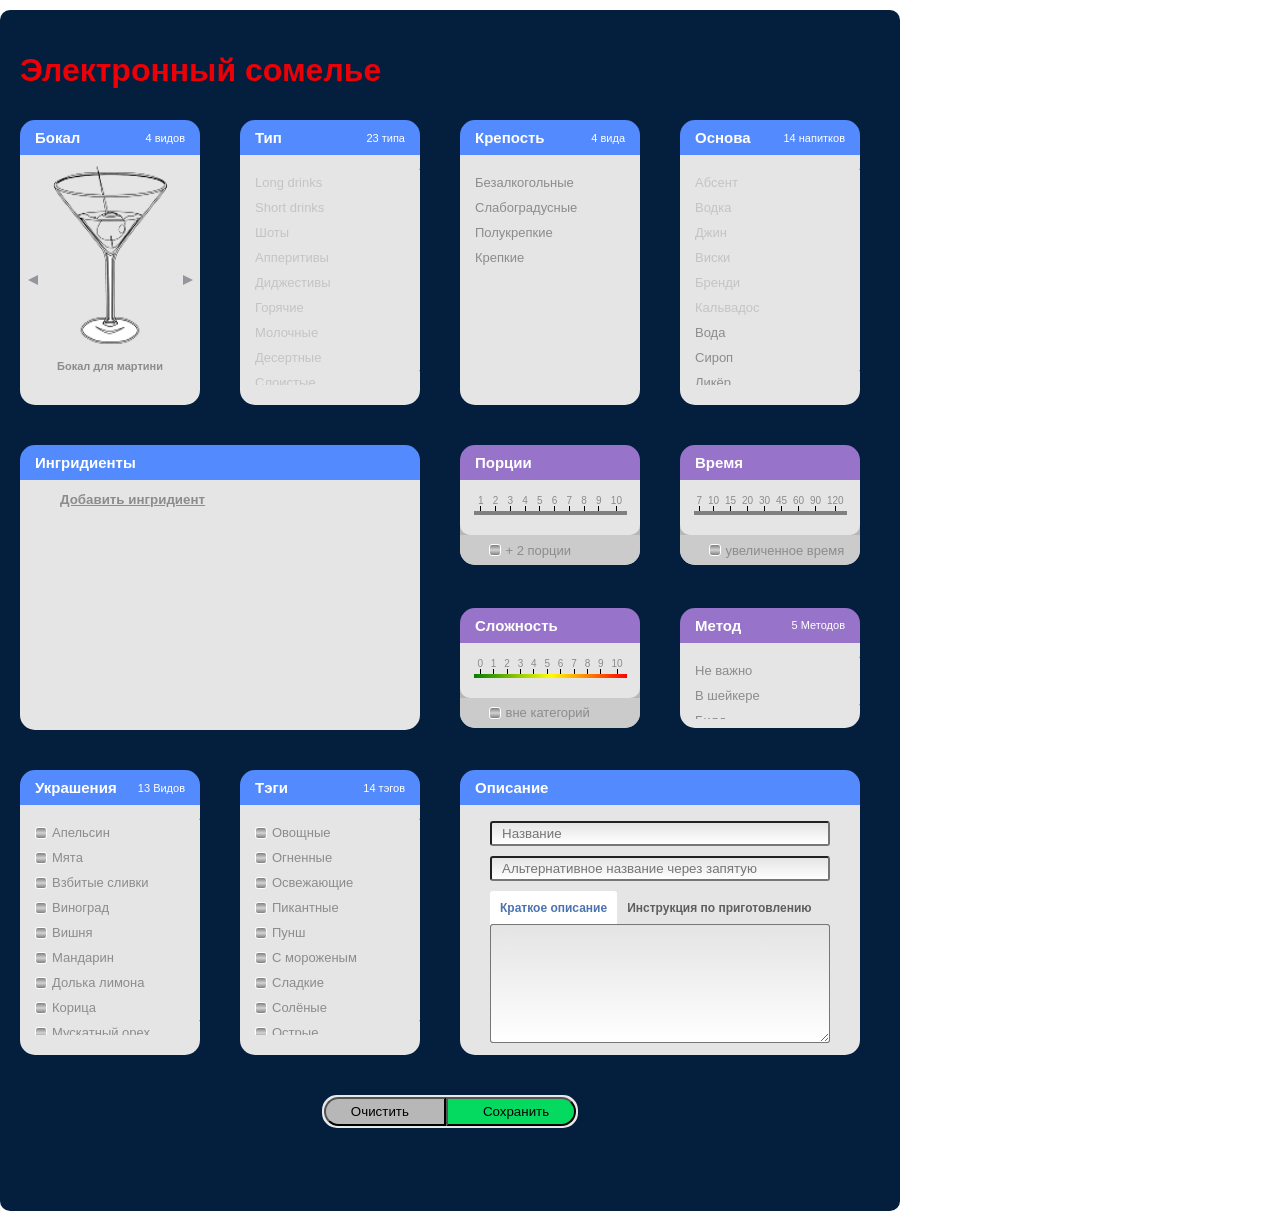
<file: main.html>
<!DOCTYPE html>
<html lang="en">
<head>
	<meta charset="UTF-8">
	<meta name="viewport" content="width=device-width, initial-scale=1.0">
	<title>Sommelier</title>
	<link rel="stylesheet" href="main.css">
</head>
<body>

	<script>

//Main section------------------------------------------------------
		class Sommelier {
			constructor() {
				this.width = '900px';
				this.height = '1200px';
				this.backgroundColor = '#041E3E';
				this.htmlElement = null;
			}

			createObjectElement() {
				let obj = document.createElement('form');
				obj.style.width = this.width;
				obj.style.height = this.height;
				obj.style.backgroundColor = this.backgroundColor;
				obj.style.borderRadius = '10px';
				obj.id = 'sommelier';

				this.htmlElement = obj;
			}

			showObject(to) {
				to.appendChild(this.htmlElement);
			}

			getPixelsNumber(pixels) {
				return(Number(pixels.substring(0, pixels.length - 2)));
			}

			createBlock() {
				let header = new HeaderSection();
				header.createObjectElement();
				header.showObject(this.htmlElement);
				header.createBlock();

				let topSection = new TopSectionObject();
				topSection.createObjectElement();
				topSection.showObject(this.htmlElement);
				topSection.createBlock();

				let middleSection = new MiddleSectionObject();
				middleSection.createObjectElement();
				middleSection.showObject(this.htmlElement);
				middleSection.createBlock();

				let bottomSection = new BottomSection();
				bottomSection.createObjectElement();
				bottomSection.showObject(this.htmlElement);
				bottomSection.createBlock();

				let footer = new FooterSection();
				footer.createObjectElement();
				footer.showObject(this.htmlElement);
				footer.createBlock();
			}
		}

		class TopSectionObject {
				constructor() {
				this.htmlElement = null;
	
			}

			createObjectElement() {
				let obj = document.createElement('section');
				obj.className = 'block';
				obj.style.borderRadius = '20px';
				obj.className = 'section';
				obj.id = 'top-section';
				obj.style.position = 'absolute';
				obj.style.top = '100px';

				this.htmlElement = obj;
			}
		
			showObject(to) {
				to.appendChild(this.htmlElement);
			}

			getPixelsNumber(pixels) {
				return(Number(pixels.substring(0, pixels.length - 2)));
			}
			activate(block, list, compareList, counter, temp) {
				block.list.forEach((elementObj)=>{
					elementObj.htmlElement.classList.remove('active');
					elementObj.htmlElement.classList.remove('selected');
					elementObj.htmlElement.classList.add('inactive'); 
				})
				for(let i = 0; i < list.length; i++) {
					for(let j = 0; j < compareList[counter].length; j++) {
						if(list[i] == compareList[counter][j]) {
							temp.push(block.list[i].htmlElement)
							block.list[i].htmlElement.classList.add('active');
							block.list[i].htmlElement.onclick = (e)=> {
								for(let i = 0; i < temp.length; i++) {
									temp[i].classList.remove('inactive')
									temp[i].classList.remove('selected')
									temp[i].classList.add('active')
								}
								e.target.classList.remove('active');
								e.target.classList.add('selected');
							}
						}
					}
				}
			}

			createBlock() {
				let block1 = new BlockObject(1, drinkwaresList, 'Бокал', 'видов');
				block1.createObjectElement();
				block1.showObject(this.htmlElement);
				block1.createBlock();
				
				let block2 = new BlockObject(2, typesList, 'Тип', 'типа');
				block2.createObjectElement();
				block2.showObject(this.htmlElement);
				block2.createBlock();	

								let block3 = new BlockObject(2, strongnessList, 'Крепость', 'вида');
				block3.createObjectElement();
				block3.showObject(this.htmlElement);
				block3.createBlock();
				block3.list.forEach((element)=>{element.htmlElement.classList.add('active')})
			

				let block4 = new BlockObject(2, drinkBaseList, 'Основа', 'напитков');
				block4.createObjectElement();
				block4.showObject(this.htmlElement);
				block4.createBlock();	

				let deltaX = 0;
				let slideDeltaX = 0;
				let sliderCounter = 0;
				let isMoveRight = true;
				let isMoveLeft = false;
				let temp = [];
				let strongnessTemp = [];
				let strongnessCounter = 0;

				//При загрузке страницы: делает активными часть элементов соответствующих первому бакалу, при клике можно выбрать один из активных элементов
				//Делает остальные элементы неактивными
				block2.list.forEach((element)=>{(element.htmlElement.classList.add('inactive'))})
				for(let i = 0; i < typesList.length; i++) {
					for(let j = 0; j < drinkwaresDrinksObj[sliderCounter].length; j++) {
						if(typesList[i] == drinkwaresDrinksObj[sliderCounter][j]) {
							block2.list[i].htmlElement.classList.remove('inactive');
							block2.list[i].htmlElement.classList.add('active');

							temp.push(block2.list[i].htmlElement);
							block2.list[i].htmlElement.onclick = (e)=> {
								for(let i = 0; i < temp.length; i++) {
									temp[i].classList.remove('selected')
									temp[i].classList.add('active')
								}
								e.target.classList.remove('active')
								e.target.classList.add('selected')
							}
						}
					}
				}

				let me = this;
				block1.leftArrow.htmlElement.style.cursor = 'pointer';
				block1.leftArrow.htmlElement.onclick = ()=> {
					let element = document.getElementById('shot');
					let tempLength = temp.length;
					if(sliderCounter !== 0) {
						for(let i = 0; i < tempLength; i++) {temp[i].onclick = null};
						for(let i = 0; i < tempLength; i++) {temp.splice(0, 1)};
					}
					if(isMoveLeft == true) {
						let slideInterval = setInterval(()=>{
							element.style.marginLeft = Number(element.style.marginLeft.substring(0, element.style.marginLeft.length - 2)) - 1 +'px';
							isMoveLeft = false;
							deltaX--;
							if(deltaX % slideDeltaX == 0) {
								clearInterval(slideInterval);
								isMoveLeft = true;
								sliderCounter--;
								if(sliderCounter > 0) {isMoveRight = true;};
								if(sliderCounter == 0) {isMoveLeft = false; isMoveRight = true};

								//При клике влево: делает активными часть элементов соответствующих первому бокалу, при клике можно выбрать один из активных элементов
								//Делает остальные элементы неактивными
								console.log(me);
								this.activate(block2, typesList, drinkwaresDrinksObj, sliderCounter, temp); 
							}
						}, 1)
					}
				}

				slideDeltaX = this.getPixelsNumber(getComputedStyle(block1.container.containerElementsArr[0]).width) + this.getPixelsNumber(getComputedStyle(block1.container.containerElementsArr[1]).marginLeft)
				block1.rightArrow.htmlElement.style.cursor = 'pointer';
				let element = block1.container.containerElementsArr[0];
				block1.rightArrow.htmlElement.onclick = ()=> {
					let tempLength = temp.length;
					if(sliderCounter !== drinkwaresDrinksObj.length - 1) {
						for(let i = 0; i < tempLength; i++) {temp[i].onclick = null};
						for(let i = 0; i < tempLength; i++) {temp.splice(0, 1)};
					}
					if(isMoveRight == true) {
						let slideInterval = setInterval(()=>{
							element.style.marginLeft = Number(element.style.marginLeft.substring(0, element.style.marginLeft.length - 2)) + 1 +'px';
							isMoveRight = false;
							deltaX++;
							if(deltaX % slideDeltaX == 0) {
								clearInterval(slideInterval);
								isMoveRight = true;
								sliderCounter++;
								if(sliderCounter == block1.container.containerElementsArr.length - 1) {console.log(sliderCounter); isMoveRight = false; isMoveLeft = true};
								if(sliderCounter <block1.container.containerElementsArr.length - 1) {console.log(sliderCounter); isMoveLeft = true} ;
									
								//При клике вправо: делает активными часть элементов соответствующих первому бокалу, при клике можно выбрать один из активных элементов,
								//Делает остальные элементы неактивными
								this.activate(block2, typesList, drinkwaresDrinksObj, sliderCounter, temp);
							}
						}, 1)
					}
				}
			
				//При загрузке страницы: делает активными часть элементов соответствующих  элементу списка, при клике можно выбрать один из активных элементов,
				//Делает остальные элементы неактивными
				this.activate(block4, drinkBaseList, strongnessObj, strongnessCounter, strongnessTemp);

				for(let j = 0; j < block3.list.length; j++) {
					block3.list[j].htmlElement.onclick = (e)=> {
						strongnessCounter = j;
						let strongnessTempLength = strongnessTemp.length;
						for(let t = 0; t < strongnessTempLength; t++) {strongnessTemp[t].onclick = null};
						for(let t = 0; t < strongnessTempLength; t++) {strongnessTemp.splice(0, 1)};
							
						//Выделение одного элемента списка "Крепость"
						for(let i = 0; i < block3.list.length; i++) {
							block3.list[i].htmlElement.style.background = '';
							block3.list[i].htmlElement.style.color = '#8B8C8D';
						}
						e.target.style.background = 'linear-gradient(to right, #CBCBCB, #E5E5E5)';
						e.target.style.color = '#4B74AF';

						//При выделении одного элемента списка "Крепость": делает активными часть элементов соответствующих  элементу списка, при клике можно выбрать один из активных элементов,
						//Делает остальные элементы неактивными
						this.activate(block4, drinkBaseList, strongnessObj, strongnessCounter, strongnessTemp);
					}
				}
			}
		}

		class MiddleSectionObject {
			constructor() {
				this.htmlElement = null;
			}

			createObjectElement() {
				let obj = document.createElement('section');
				obj.className = 'block';
				obj.style.borderRadius = '20px';
				obj.style.position = 'absolute';
				obj.className = 'section';
				obj.id = 'middle-section';
				this.htmlElement = obj;
				// console.log(this.getPixelsNumber(getComputedStyle(document.getElementsByClassName('block-header')[0]).height) + 'px');
				obj.style.top =  ((this.getPixelsNumber(getComputedStyle(document.getElementsByClassName('block-header')[0]).height)) +  (this.getPixelsNumber(getComputedStyle(document.getElementsByClassName('block-body')[0]).height)) + (this.getPixelsNumber(getComputedStyle(document.getElementsByClassName('block')[0]).margin))) + 120 + 'px' ;

			}
		
			showObject(to) {
				to.appendChild(this.htmlElement);
			}


			getPixelsNumber(pixels) {
				return(Number(pixels.substring(0, pixels.length - 2)));
			}

			createBlock() {
				let block1 = new BlockObject(3, ingredients, 'Ингридиенты');
				block1.createObjectElement();
				block1.showObject(this.htmlElement);
				block1.createBlock();

				let properties = new drinkPropertiesObject();
				properties.createObjectElement();
				properties.showObject(this.htmlElement);
				properties.createBlock();

			}
		}

		class drinkPropertiesObject {
			constructor() {
				this.htmlElement = null;

			}
			createObjectElement() {
				let obj = document.createElement('div');
				obj.className = 'properties';
				// obj.style.flexWrap = 'wrap';

				this.htmlElement = obj;
			}

			showObject(to) {
				to.appendChild(this.htmlElement);
			}


			select(object) {
				for(let i = 0; i < object.list.length; i++) {
					object.list[i].htmlElement.classList.add('active');
					object.list[i].htmlElement.onclick = (e)=> {
						for(let j = 0; j < object.list.length; j++) {
							object.list[j].htmlElement.classList.remove('selected');
						}
						console.log(e.target.style);
						e.target.classList.add('selected');
					}
				}
			}

			createBlock() {
				let block1 = new BlockObject(4, portionScale, 'Порции', '', '+ 2 порции');
				block1.createObjectElement();
				block1.showObject(this.htmlElement);
				block1.createBlock();

				let block2 = new BlockObject(4, timeScale, 'Время', '', 'увеличенное время');
				block2.createObjectElement();
				block2.showObject(this.htmlElement);
				block2.createBlock();

				let block3 = new BlockObject(4, complexityScale, 'Сложность', '', 'вне категорий');
				block3.createObjectElement();
				block3.showObject(this.htmlElement);
				block3.createBlock();

				let block4 = new BlockObject(2, methods, 'Метод', 'Методов');
				block4.createObjectElement();
				block4.showObject(this.htmlElement);
				block4.createBlock();
				block4.headerElement.style.backgroundColor = 'rgb(151, 116, 201)';
				block4.bodyElement.style.height = block1.bodyElement.style.height; 
				this.select(block4);

				let gradientScale = document.getElementsByClassName('scale-bar')[2];
				gradientScale.className = 'gradient-scale-bar';
				gradientScale.style.height = '4px';
				gradientScale.style.background = 'linear-gradient(to right, green, yellow, red)';
			}
		}

		class BottomSection {
			constructor() {
				this.htmlElement = null;
			}

			createObjectElement() {
				let obj = document.createElement('section');
				obj.className = 'block';
				obj.style.borderRadius = '20px';
				obj.style.position = 'absolute';
				obj.className = 'section';
				obj.id = 'bottom-section';
				obj.style.top =  ((this.getPixelsNumber(getComputedStyle(document.getElementsByClassName('block-header')[0]).height)) * 2 +  (this.getPixelsNumber(getComputedStyle(document.getElementsByClassName('block-body')[0]).height))*2 + (this.getPixelsNumber(getComputedStyle(document.getElementsByClassName('block')[0]).margin))) + 160 + 'px' ;
				this.htmlElement = obj;
			}
		
			showObject(to) {
				to.appendChild(this.htmlElement);
			}

			switchAll(block) {
				for(let i = 0; i < block.list.length; i++) {
					block.list[i].htmlElement.className = 'checkbox';
					block.list[i].htmlElement.onclick = ()=> {
						if(block.list[i].htmlElement.className == 'checkbox') {
							block.list[i].htmlElement.classList.remove('checkbox');
							block.list[i].htmlElement.classList.add('checkbox-active');
						} else if(block.list[i].htmlElement.className == 'checkbox-active') {
							block.list[i].htmlElement.classList.remove('checkbox-active');
							block.list[i].htmlElement.classList.add('checkbox');
						}
					}	
				}
			}

			getPixelsNumber(pixels) {
				return(Number(pixels.substring(0, pixels.length - 2)));
			}

			createBlock() {
				let block1 = new BlockObject(2, decorations, 'Украшения', 'Видов', '');
				block1.createObjectElement();
				block1.showObject(this.htmlElement);
				block1.createBlock();
				this.switchAll(block1);


				let block2 = new BlockObject(2, tags, 'Тэги', 'тэгов');
				block2.createObjectElement();
				block2.showObject(this.htmlElement);
				block2.createBlock();
				this.switchAll(block2);

				let block3 = new BlockObject(5, '', 'Описание', '', '');
				block3.createObjectElement();
				block3.showObject(this.htmlElement);
				block3.createBlock();
				this.switchAll(block2);
			}
		}

		class HeaderSection {
			constructor() {
				this.htmlElement = null;

			}

			createObjectElement() {
				let obj = document.createElement('header');
				obj.id = 'header';
				obj.className = 'section';
				this.htmlElement = obj;
			}

			showObject(to) {
				to.appendChild(this.htmlElement);
			}

			getPixelsNumber(pixels) {
				return(Number(pixels.substring(0, pixels.length - 2)));
			}

			createBlock() {
				let mainTitle = document.createElement('h1');
				mainTitle.innerHTML = 'Электронный сомелье';
				this.htmlElement.appendChild(mainTitle);
			}
		}

		class FooterSection {
			constructor() {
				this.htmlElement = null;

			}

			createObjectElement() {
				let obj = document.createElement('footer');
				obj.id = 'footer';
				obj.className = 'section';
				obj.style.position = 'absolute';
				obj.style.top =  ((this.getPixelsNumber(getComputedStyle(document.getElementsByClassName('block-header')[0]).height)) * 3 +  (this.getPixelsNumber(getComputedStyle(document.getElementsByClassName('block-body')[0]).height))*3 + (this.getPixelsNumber(getComputedStyle(document.getElementsByClassName('block')[0]).margin))) + 220 + 'px' ;
				this.htmlElement = obj;
				obj.style.width = this.getPixelsNumber(getComputedStyle(document.getElementById('sommelier')).width) + 'px';
			}

			showObject(to) {
				to.appendChild(this.htmlElement);
			}

			getPixelsNumber(pixels) {
				return(Number(pixels.substring(0, pixels.length - 2)));
			}

			createBlock() {
				let doubleButton = new doubleButtonObject();
				doubleButton.createObjectElement();
				doubleButton.createBlock();
				doubleButton.showObject(this.htmlElement);
			}
		}

		class BlockObject {
			constructor(type, input, headerTitle, headerSubtitle, text) {
				this.htmlElement = null;
				this.headerElement = null;
				this.bodyElement = null;
				this.type = type;
				this.input = input;
				this.headerTitle = headerTitle;
				this.text = text;
				this.headerSubtitle = headerSubtitle;
				this.leftArrow = null;
				this.container = null;
				this.rightArrow = null;
				if(this.type == 2) {this.list = null};
			}

			createObjectElement() {
				let obj = document.createElement('div');
				obj.className = 'block';
				obj.style.borderRadius = '20px';
				obj.style.width = this.width;
				obj.style.margin = this.width;
				this.htmlElement = obj;
			}

			showObject(to) {
				to.appendChild(this.htmlElement);
			}

			getPixelsNumber(pixels) {
				return(Number(pixels.substring(0, pixels.length - 2)));
			}

			createBlock() {
				let blockHeader = new BlockHeaderObject(this.type, this.input, this.headerTitle, this.headerSubtitle);
				blockHeader.createObjectElement();
				blockHeader.showObject(this.htmlElement);
				blockHeader.createBlock();
				this.headerElement = blockHeader.htmlElement
				
				let blockBody = new BlockBodyObject(this.type, this.input, this.text);
				blockBody.createObjectElement();
				blockBody.showObject(this.htmlElement);
				blockBody.createBlock();
				this.bodyElement = blockBody.htmlElement;

				this.list = blockBody.list;
				this.leftArrow = blockBody.leftArrow;
				this.container = blockBody.container;
				this.rightArrow = blockBody.rightArrow;;


				if(this.type == 3 || this.type == 5) {
					this.htmlElement.style.width = ((this.getPixelsNumber(getComputedStyle(document.getElementsByClassName('block-body')[0]).width)*2) + (this.getPixelsNumber(getComputedStyle(document.getElementsByClassName('block')[0]).margin)*2)) + 'px'; 
				}
			}
		}

		class BlockHeaderObject {
			constructor(type, input, headerTitle, headerSubtitle) {
				this.htmlElement = null;
				this.type = type;
				this.input = input;
				this.headerTitle = headerTitle;
				this.headerSubtitle = headerSubtitle;
			}

			createObjectElement() {
				let obj = document.createElement('div');
				obj.className = 'block-header';
				this.htmlElement = obj;
			}

			showObject(to) {
				to.appendChild(this.htmlElement);
			}

			createBlock() {
				let headerTItle = new BlockHeaderTitle(this.headerTitle);
				headerTItle.createObjectElement();
				headerTItle.showObject(this.htmlElement);

				let types = new NumberOfTypes(this.type, this.input, this.headerSubtitle);
				types.createObjectElement();
				types.showObject(this.htmlElement);

				if(this.type == 4) {
					this.htmlElement.style.backgroundColor = '#9774C9';
				}
			}
		}

		class BlockBodyObject {
			constructor(type, input, text) {
				this.htmlElement = null;
				this.type = type;
				this.input = input;
				this.text = text;
				this.leftArrow = null;
				this.container = null;
				this.rightArrow = null;
				this.topBody = null;
				this.bottomBody = null;
				if(this.type == 2) {this.list = null;};
			}

			createObjectElement() {
				let obj = document.createElement('div');
				obj.className = 'block-body';
				this.htmlElement = obj;
				if(this.type == 4) {
					this.topBody = document.createElement('div');
					this.topBody.className ='top-block-body';

					this.bottomBody = document.createElement('div');
					this.bottomBody.className ='bottom-block-body';
				}
			}

			createTopHalf() {
				let obj = document.createElement('div');
				obj.className = 'top-block-body';
				this.htmlElement.appendChild(obj);
			}

			createBottomHalf() {
				let obj = document.createElement('div');
				obj.className = 'bottom-block-body';
				this.htmlElement.appendChild(obj);
			}

			showObject(to) {
				to.appendChild(this.htmlElement);
			}

			getPixelsNumber(pixels) {
				return(Number(pixels.substring(0, pixels.length - 2)));
			}

			createBlock() {
				// Left arrow object
				if(this.type == 1) {
					let leftArrow = new ArrowObject();
					leftArrow.createObjectElement();
					leftArrow.showObject(this.htmlElement);
					this.leftArrow = leftArrow;
					
					leftArrow.htmlElement.addEventListener('mouseover', (e)=>{
						e.target.style.borderRight = '10px solid #707070';
					});
					leftArrow.htmlElement.addEventListener('mouseout', (e)=>{
						e.target.style.borderRight = '10px solid #93969A';
					} )
					leftArrow.htmlElement.addEventListener('mousedown', (e)=>{
						e.target.style.borderRight = '10px solid #2E2E2E';
					} )
					leftArrow.htmlElement.addEventListener('mouseup', (e)=>{
						e.target.style.borderRight = '10px solid #707070';
					} );
				}
				// Container object
				if(this.type !== 4) {
				let container = new blockContainerObject(this.type, this.input);
				container.createObjectElement();
				container.showObject(this.htmlElement);
				container.createBlock();
				this.container = container;
					if(this.type == 2) {
						this.htmlElement.style.display = 'block';
						this.list = container.list;
					}
				} else if(this.type == 4) {
					let topContainer = new blockContainerObject(this.type, this.input);
					topContainer.createObjectElement();
					topContainer.createBlock()
					topContainer.htmlElement.style.height = '100%'
					topContainer.htmlElement.style.width = '85%'

					let bottomContainer = new blockContainerObject(this.type, this.input);
					bottomContainer.createObjectElement();
					bottomContainer.htmlElement.style.height = '100%'
					bottomContainer.htmlElement.style.width = '85%';
					let checkbox = new CheckboxObject(this.text);
					checkbox.createObjectElement();
					checkbox.showObject(bottomContainer.htmlElement);

					this.topBody.appendChild(topContainer.htmlElement);
					this.bottomBody.appendChild(bottomContainer.htmlElement);

					this.htmlElement.appendChild(this.topBody);
					this.htmlElement.appendChild(this.bottomBody);

					this.htmlElement.style.display = 'block';
					this.htmlElement.style.backgroundColor = '#B7B7B7';
				}
				
				//Right arrow object
				if(this.type == 1) {	
					let rightArrow = new ArrowObject();
					rightArrow.createObjectElement();
					rightArrow.htmlElement.style.borderLeft = '10px solid #93969A';
					rightArrow.htmlElement.style.borderRight = '0px';
					rightArrow.showObject(this.htmlElement);
					this.rightArrow = rightArrow;

					rightArrow.htmlElement.addEventListener('mouseover', (e)=>{
						e.target.style.borderLeft = '10px solid #707070';
					});
					rightArrow.htmlElement.addEventListener('mouseout', (e)=>{
						e.target.style.borderLeft = '10px solid #93969A';
					} )
					rightArrow.htmlElement.addEventListener('mousedown', (e)=>{
						e.target.style.borderLeft = '10px solid #2E2E2E';
					} )
					rightArrow.htmlElement.addEventListener('mouseup', (e)=>{
						e.target.style.borderLeft = '10px solid #707070';
					});
				}

				if(this.type == 4) {
					this.htmlElement.style.height = ((this.getPixelsNumber(getComputedStyle(document.getElementsByClassName('block-body')[0]).height)/2) - (this.getPixelsNumber(getComputedStyle(document.getElementsByClassName('block')[0]).margin)*2)) + 'px'; 		
				}
			}
		}

		//header block---------------------------------------------------------
		class BlockHeaderTitle {
			constructor(headerTitle) {
				this.htmlElement = null;
				this.headerTitle = headerTitle;
			}

			createObjectElement() {
				let obj = document.createElement('h2');
				this.htmlElement = obj;
				obj.innerHTML = this.headerTitle;
			}

			showObject(to) {
				to.appendChild(this.htmlElement);
			}
		}

		class NumberOfTypes {
			constructor(type, input, headerSubtitle) {
				this.htmlElement = null;
				this.type = type;
				this.input = input;
				this.headerSubtitle = headerSubtitle;
			}

			createObjectElement() {
				let obj = document.createElement('p');
				this.htmlElement = obj;
				obj.className = 'types-number';

				if(this.type !== 3 && this.type !== 4 && this.type !== 5) {
				// obj.innerHTML = `${this.input.length } Тип${( this.input.length <= 20 && this.input.length >= 10 ) ? 'ов' : (((this.input.length % 10 == 2) || (this.input.length % 10 == 2) || (this.input.length % 10 == 3) || (this.input.length % 10 == 4)) ? 'а' : 'ов')} ` ;
				obj.innerHTML = `${this.input.length} ${this.headerSubtitle}`;
				}
			}

			showObject(to) {
				to.appendChild(this.htmlElement);
			}
		}

		//body block-----------------------------------------------------------
		class ArrowObject {
			constructor() {
				this.htmlElement = null;
			}

			createObjectElement() {
				let obj = document.createElement('div');
				obj.className = 'arrow';
				this.htmlElement = obj;

			}

			showObject(to) {
				to.appendChild(this.htmlElement);
			}
		}

		class blockContainerObject {
			constructor(type, input) {
				this.type = type;
				this.input = input;
				this.htmlElement = null;
				if (this.type == 1) {this.containerElementsArr = []};
				if (this.type == 2) {this.list = null};

			}

			createObjectElement() {
				let obj = document.createElement('div');
				obj.className = 'container';
				this.htmlElement = obj;

			}

			showObject(to) {
				to.appendChild(this.htmlElement);
			}

			getPixelsNumber(pixels) {
				return(Number(pixels.substring(0, pixels.length - 2)));
			}

			createBlock() {
				if(this.type == 1) { 
					for(let i = 0; i < drinkwaresList.length; i++) {
						let drinkware = new DrinkwareObject(this.input[i].id, this.input[i].name, this.input[i].url, this.input[i].description);
						drinkware.createObjectElement();
						drinkware.showObject(this.htmlElement);
						drinkware.createBlock(this.input[i].id, this.input[i].name);
						this.containerElementsArr.push(drinkware.htmlElement);
					}

					this.containerElementsArr[0].style.marginLeft = -(this.getPixelsNumber(getComputedStyle(this.containerElementsArr[0]).width) * (this.containerElementsArr.length - 1) + this.getPixelsNumber(getComputedStyle(this.containerElementsArr[0]).marginLeft) * (this.containerElementsArr.length - 1)) + 'px' ;
				}

				else if(this.type == 2) {
					//List object generation
					let list = new ListObject(this.input);
					list.createObjectElement();
					list.createItemsArr();
					list.showObject(this.htmlElement);
					this.list = list.listItems;

					// Creating scrollbox and hiding it behind the body block
					if(document.getElementsByClassName('scale-bar').length == 3) {
					this.htmlElement.style.height = '76.5px';
					}
					this.htmlElement.style.overflowY = 'scroll';
					this.htmlElement.style.width = '110%';

					//Defining of scrollbox disposition according to content width
					let containerWidth = this.getPixelsNumber((getComputedStyle(this.htmlElement).width));
					let listWidth = this.getPixelsNumber((getComputedStyle(list.htmlElement).width));
					let scrollRightMargin = 15;
					let marginRight = (containerWidth - (listWidth ) - scrollRightMargin) + 'px';
					list.htmlElement.style.marginRight = marginRight;	

					//Scrollbox object generation
					let contentHeight = this.getPixelsNumber(getComputedStyle(list.listItems[3].htmlElement).height)*list.listItems.length + 15;
					let containerHeight = this.getPixelsNumber(getComputedStyle(this.htmlElement).height);
					let ratio = containerHeight/contentHeight;
					let scrollBarHeight = containerHeight - 30;
					let scrollerHeight = scrollBarHeight*ratio;
					let contentMaxDeltaY = contentHeight - containerHeight;
					let scrollerMaxDeltaY = scrollBarHeight - scrollerHeight;
					let maxScrollerBottom = scrollerMaxDeltaY/2;
					let minScrollerBottom = -scrollerMaxDeltaY/2;
					let delta = 0;
					let scrollTop = 0;
			
					if (contentHeight > containerHeight) {
						let scrollBox = new scrollObject();
						scrollBox.createObjectElement();
						scrollBox.showObject(this.htmlElement);
						scrollBox.createBlock();
						scrollBox.htmlElement.style.position = 'sticky';
						scrollBox.htmlElement.style.top = '0px';

						//Defining scrollbar height according to content height
						scrollBox.scroller.htmlElement.style.height = scrollerHeight + 'px';
						scrollBox.scroller.htmlElement.style.bottom = maxScrollerBottom + 'px';

						//Scroller animation by wheel
						this.htmlElement.addEventListener('wheel', (e)=> {		
							delta = delta + e.deltaY;	
							let displacementRatio = Math.abs(e.deltaY/contentMaxDeltaY);				
							let bottom = this.getPixelsNumber(scrollBox.scroller.htmlElement.style.bottom);
							if((delta < contentMaxDeltaY) && e.deltaY > 0) {
								scrollBox.scroller.htmlElement.style.bottom = bottom - scrollerMaxDeltaY*displacementRatio + 'px'; 
							} else if(e.deltaY > 0) {
								delta = delta - e.deltaY;
								let tempDeltaY = contentMaxDeltaY - delta;
								displacementRatio = tempDeltaY/contentMaxDeltaY;
								scrollBox.scroller.htmlElement.style.bottom = (Math.round(this.getPixelsNumber(scrollBox.scroller.htmlElement.style.bottom)) == Math.round(minScrollerBottom) ? scrollBox.scroller.htmlElement.style.bottom : ((bottom - scrollerMaxDeltaY*displacementRatio)) + 'px');
								delta = contentMaxDeltaY;
							} else if(e.deltaY < 0 && (delta - e.deltaY) >= -e.deltaY) {
								scrollBox.scroller.htmlElement.style.bottom = (Math.round(this.getPixelsNumber(scrollBox.scroller.htmlElement.style.bottom)) == Math.round(maxScrollerBottom) ? scrollBox.scroller.htmlElement.style.bottom : ((bottom + scrollerMaxDeltaY*displacementRatio)) + 'px');
							} 
							else if(delta < 0) {
								delta = delta - e.deltaY;
								let tempDeltaY =  delta;
								displacementRatio = tempDeltaY/contentMaxDeltaY;
								scrollBox.scroller.htmlElement.style.bottom = (Math.round(this.getPixelsNumber(scrollBox.scroller.htmlElement.style.bottom)) == Math.round(maxScrollerBottom) ? scrollBox.scroller.htmlElement.style.bottom : ((bottom + scrollerMaxDeltaY*displacementRatio)) + 'px');
								delta = 0;
							}
							console.log(delta)
						});

						//Scroller animation by arrow click
						let displasmentByClick = 75;
						scrollBox.bottomArrow.htmlElement.onclick = ()=> {
							let bottom = this.getPixelsNumber(scrollBox.scroller.htmlElement.style.bottom);
							if((contentMaxDeltaY - delta >= displasmentByClick)) {
							let displacementRatio = displasmentByClick/contentMaxDeltaY;
							this.htmlElement.scrollTop = this.htmlElement.scrollTop + displasmentByClick;
							scrollBox.scroller.htmlElement.style.bottom = bottom - scrollerMaxDeltaY*displacementRatio + 'px'; 
							console.log('delta = ' + delta);
							console.log('scrollTop = ' + this.htmlElement.scrollTop);
							console.log('contentMaxDeltaY = ' + contentMaxDeltaY);
							}
							if((contentMaxDeltaY - delta < displasmentByClick)) {
								let displacementRatio = (contentMaxDeltaY - this.htmlElement.scrollTop)/contentMaxDeltaY;
								this.htmlElement.scrollTop = this.htmlElement.scrollTop + displasmentByClick
								scrollBox.scroller.htmlElement.style.bottom = bottom - scrollerMaxDeltaY*displacementRatio + 'px'; 
								console.log('delta = ' + delta);
								console.log('scrollTop = ' + this.htmlElement.scrollTop);
								console.log('contentMaxDeltaY = ' + contentMaxDeltaY);

							} 
							delta = delta + displasmentByClick;
							if(delta >= contentMaxDeltaY) {delta = contentMaxDeltaY}
							console.log('delta = ' + delta);
						}

						scrollBox.topArrow.htmlElement.onclick = ()=> {
							let bottom = this.getPixelsNumber(scrollBox.scroller.htmlElement.style.bottom);
							if(delta >= displasmentByClick) {
							let displacementRatio = displasmentByClick/contentMaxDeltaY;
							this.htmlElement.scrollTop = this.htmlElement.scrollTop - displasmentByClick;
							scrollBox.scroller.htmlElement.style.bottom = bottom + scrollerMaxDeltaY*displacementRatio + 'px'; 
							console.log('delta = ' + delta);
							console.log('scrollTop = ' + this.htmlElement.scrollTop);
							console.log('displasmentByClick = ' + displasmentByClick);
							console.log('contentMaxDeltaY = ' + contentMaxDeltaY);
							}
							if((delta < displasmentByClick && this.htmlElement.scrollTop !== 0)) {
								let displacementRatio = delta/contentMaxDeltaY;
								this.htmlElement.scrollTop = this.htmlElement.scrollTop - displasmentByClick
								scrollBox.scroller.htmlElement.style.bottom = bottom + scrollerMaxDeltaY*displacementRatio + 'px'; 
								console.log('delta = ' + delta);
								console.log('scrollTop = ' + this.htmlElement.scrollTop);
								console.log('contentMaxDeltaY = ' + contentMaxDeltaY);
								console.log('displacementRatio = ' + displacementRatio);
								delta = 0;
							} 
							if(delta !== 0) {delta = delta - displasmentByClick;}
							// if(delta < 0) {delta = 0};
							console.log('delta = ' + delta);
						}
					}
				}

				else if(this.type == 3) {
					let ingredientsCounter = 0;
					this.htmlElement.style.width = '90%';
					this.htmlElement.style.display = 'block';

					let ingredientsList = new ListObject();
					ingredientsList.createObjectElement();
					ingredientsList.showObject(this.htmlElement)
					ingredientsList.htmlElement.id = 'ingredients';

					let selectList = new ListObject(this.input);
					selectList.createSelectElement();
					selectList.createOptionsArr();
					selectList.showObject(this.htmlElement);
					this.list = selectList.listItems;

					selectList.htmlElement.onchange = ()=> {
						ingredientsCounter++;
						let item = document.createElement('li');
						item.className = 'ingredient';
						item.innerHTML = `${ingredientsCounter}. ${selectList.htmlElement.options[selectList.htmlElement.selectedIndex].innerHTML}`;
						ingredientsList.htmlElement.appendChild(item);
						selectList.htmlElement.selectedIndex = 0;
					}
				}

				else if(this.type == 4 && document.getElementsByClassName('scale-bar').length < 3) {
					this.htmlElement.style.height = '100%';
					this.htmlElement.style.width = '85%';
					let scale = new ScaleSliderObject(this.input);
					scale.createObjectElement();
					scale.createBlock();
					scale.showObject(this.htmlElement);
					for(let i = 0; i < scale.listItems.length; i++) {
						scale.listItems[i].style.cursor = 'pointer';
						scale.listItems[i].onclick = (e)=> {
							for(let j = 0; j < scale.listItems.length; j++) {
								scale.listItems[j].classList.remove('marker');
								scale.listItems[j].style.background = '';
							}
							e.target.style.background = 'linear-gradient(to bottom, #CBCBCB, #E5E5E5)';
							e.target.classList.add('marker');
						}
					}
				}

				else if(this.type == 5) {
					let description = new DescriptionObject();
					description.createObjectElement();
					description.createBlock();
					description.showObject(this.htmlElement);
					this.htmlElement.style.height = '95%';
					this.htmlElement.style.width = '85%';
				}
			}
		}


		//Drinkware section: type 1 only objects
		class DrinkwareObject {
			constructor(id, name, url, description) {
				this.htmlElement = null;
				this.id = id;
				this.name = name;
				this.url = url;
				this.description = description;
			}

			createObjectElement() {
				let obj = document.createElement('div');
				obj.className = 'drinkware';
				obj.id = this.id;
				this.htmlElement = obj;
			}

			showObject(to) {
				to.appendChild(this.htmlElement);
			}

			createBlock(fieldName, fieldValue) {
				let drinkware = new DrinkwareItemObject(this.name, this.url);
				drinkware.createObjectElement();
				drinkware.showObject(this.htmlElement);

				let description = new DrinkwareDescription(this.description);
				description.createObjectElement();
				description.showObject(this.htmlElement);

				drinkware.htmlElement.onclick = (event)=>{
					drinkware.changeState(fieldName, fieldValue)
					console.log(event.target.name)
				}
			}
		}

		class DrinkwareItemObject {
			constructor(name, url) {
				this.htmlElement = null;
				this.name = name;
				this.url = url;

			}

			createObjectElement() {
				let obj = document.createElement('img');
				this.htmlElement = obj;
				obj.name = this.name
				obj.src = this.url;
				obj.className = 'slider-item';
			}

			changeState(fieldName, fieldValue){
				this[fieldName] = fieldValue;
				if (this.htmlElement.getAttribute(fieldName) != null){
					this.htmlElement[fieldName] = fieldValue
				}
			}

			showObject(to) {
				to.appendChild(this.htmlElement);
			}
		}

		class DrinkwareDescription {
			constructor(description) {
				this.htmlElement = null;
				this.name = 'Стопка'
				this.description = description;
			}

			createObjectElement() {
				let obj = document.createElement('h3');
				this.htmlElement = obj;
				obj.innerHTML = this.description
			}

			showObject(to) {
				to.appendChild(this.htmlElement);
			}
		}

		//Lists section: type 2, 3, 5 only objects
		class ListObject {
			constructor(input) {
				this.htmlElement = null;
				this.listItems = [];
				this.listItems2 = [];
				this.input = input;

			}
			createObjectElement() {
				let obj = document.createElement('ul');
				obj.className = 'list';
				this.htmlElement = obj;
			}

			createSelectElement () {
				let obj = document.createElement('select');
				obj.className = 'list';
				this.htmlElement = obj;
			}

			createItemsArr() {
				for(let j = 0; j < this.input.length; j++) {
					let item = new ListItemObject();
					item.createObjectElement();
					item.htmlElement.innerHTML = this.input[j];
					item.showObject(this.htmlElement);
					this.listItems.push(item);
				}
 			}

			createOptionsArr() {
				for(let j = 0; j < this.input.length; j++) {
					let item = new ListItemObject();
					item.createOptionElement();
					item.htmlElement.innerHTML = this.input[j];
					item.showObject(this.htmlElement);
					this.listItems.push(item);
				}
 			}

			showObject(to) {
				to.appendChild(this.htmlElement);
			}


			hide(object) {
				object.htmlElement.remove();
			}

			createBlock() {	
			}
		}

		class ListItemObject {

			constructor() {
				this.htmlElement = null;

			}

			createObjectElement() {
				let obj = document.createElement('li');
				this.htmlElement = obj;
			}

			createCheckBoxElement() {
				let obj = document.createElement('li');
				this.htmlElement = obj;
			}

			createOptionElement() {
				let obj = document.createElement('option');
				this.htmlElement = obj;
			}

			showObject(to) {
				to.appendChild(this.htmlElement);
			}
		}

		class scrollObject {
			constructor() {
				this.htmlElement = null;
				this.scroller = null;
				this.topArrow = null;
				this.bottomArrow = null;
			}

			createObjectElement() {
				let obj = document.createElement('li');
				obj.className = 'scroll'
				this.htmlElement = obj;
			}

			showObject(to) {
				to.appendChild(this.htmlElement);
			}

			createBlock() {
				// Top arrow generation
				let topArrow = new ArrowObject();
				topArrow.createObjectElement();
				topArrow.showObject(this.htmlElement);
				topArrow.htmlElement.style.borderRight = '5px solid transparent';
				topArrow.htmlElement.style.borderLeft = '5px solid transparent';
				topArrow.htmlElement.style.borderBottom = '10px solid #93969A';
				this.topArrow = topArrow;

				// Top arrow animation
				topArrow.htmlElement.addEventListener('mouseover', (e)=>{
					e.target.style.borderBottom = '10px solid #707070';
					e.target.style.cursor = 'pointer';
				});
				topArrow.htmlElement.addEventListener('mouseout', (e)=>{
					e.target.style.borderBottom  = '10px solid #93969A';
				} )
				topArrow.htmlElement.addEventListener('mousedown', (e)=>{
					e.target.style.borderBottom  = '10px solid #2E2E2E';
				} )
				topArrow.htmlElement.addEventListener('mouseup', (e)=>{
				
					e.target.style.borderBottom  = '10px solid #707070';
				} )

				let scroller = new ScrollerObject();
				scroller.createObjectElement();
				scroller.showObject(this.htmlElement);
				this.scroller = scroller;

				// Top arrow generation
				let bottomArrow = new ArrowObject();
				bottomArrow.createObjectElement();
				bottomArrow.showObject(this.htmlElement);
				bottomArrow.htmlElement.style.borderRight = '5px solid transparent';
				bottomArrow.htmlElement.style.borderLeft = '5px solid transparent';
				bottomArrow.htmlElement.style.borderTop = '10px solid #93969A';
				this.bottomArrow = bottomArrow;
				
				// Top arrow animation
				bottomArrow.htmlElement.addEventListener('mouseover', (e)=>{	
					e.target.style.borderTop = '10px solid #707070';
					e.target.style.cursor = 'pointer';
				});
				bottomArrow.htmlElement.addEventListener('mouseout', (e)=>{	
					e.target.style.borderTop = '10px solid #93969A';
				} )
				bottomArrow.htmlElement.addEventListener('mousedown', (e)=>{
					e.target.style.borderTop = '10px solid #2E2E2E';
				} )
				bottomArrow.htmlElement.addEventListener('mouseup', (e)=>{
					e.target.style.borderTop = '10px solid #707070';
				} )
			}
		}

		class ScrollerObject {
			constructor() {
				this.htmlElement = null;

			}

			createObjectElement() {
				let obj = document.createElement('li');
				obj.className = 'scroll-bar';
				this.htmlElement = obj;
			}

			showObject(to) {
				to.appendChild(this.htmlElement);
			}
		}



		class ScaleSliderObject {
			constructor(input) {
				this.htmlElement = null;
				this.input = input;
				this.listItems = []
			}

			createObjectElement() {
				let obj = document.createElement('div');
				obj.className = 'scale-box ';
				this.htmlElement = obj;
			}

			showObject(to) {
				to.appendChild(this.htmlElement);
			}

			createBlock() {
				let scaleValues = document.createElement('ul');
				scaleValues.className = 'scale-values';
				this.htmlElement.appendChild(scaleValues);

				for(let i = 0; i < this.input.length; i++) {
					let value = document.createElement('li');
					value.innerHTML = this.input[i];
					value.className = 'value';
					this.listItems.push(value);
					scaleValues.appendChild(value);
				}
				let scaleBar = document.createElement('div');
				scaleBar.className = 'scale-bar';
				this.htmlElement.appendChild(scaleBar);
			}
		}

		class CheckboxObject {
			constructor(text) {
				this.htmlElement = null;
				this.text = text;
				this.listItems = []

			}
			createObjectElement() {
				let obj = document.createElement('li');
				obj.className = 'checkbox';
				obj.innerHTML = this.text;
				this.htmlElement = obj;
				this.switch(obj);

			}

			showObject(to) {
				to.appendChild(this.htmlElement);
			}

			switch(element) {
				element.onclick = ()=> {
					if(element.className == 'checkbox') {
						element.classList.remove('checkbox');
						element.classList.add('checkbox-active');
					} else if(element.className == 'checkbox-active') {
						element.classList.remove('checkbox-active');
						element.classList.add('checkbox');
					}
				}
			}
		}

		class DescriptionObject {
			constructor() {
				this.htmlElement = null;
				this.leftButton = null;
				this.rightButton = null;
			}
			createObjectElement() {
				let obj = document.createElement('form');
				// obj.className = 'input';
				this.htmlElement = obj;

			}

			changeField() {
				this.leftButton.onclick = (e)=> {
					document.getElementsByClassName('instruction')[0].style.display = 'none';
					document.getElementsByClassName('instruction')[1].style.display = 'block';
					document.getElementsByClassName('tab')[1].classList.remove('tab-selected')
					e.target.classList.add('tab-selected');
				}
				this.rightButton.onclick = (e)=> {
					document.getElementsByClassName('instruction')[0].style.display = 'block';
					document.getElementsByClassName('instruction')[1].style.display = 'none';
					document.getElementsByClassName('tab')[0].classList.remove('tab-selected')
					e.target.classList.add('tab-selected');
				}				
			}

			createNameInput() {
				let name = document.createElement('input');
				name.className = 'input';
				name.placeholder = 'Название';
				this.htmlElement.appendChild(name);
			}

			createAlternativeNameInput() {
				let name = document.createElement('input');
				name.className = 'input';
				name.placeholder = 'Альтернативное название через запятую';
				this.htmlElement.appendChild(name);
			}

			createDescriptionField() {

				let leftButton = document.createElement('div');
				leftButton.classList.add('tab');
				leftButton.classList.add('tab-selected');
				leftButton.innerHTML = 'Краткое описание';
				this.leftButton = leftButton;

				let rightButton = document.createElement('div');
				rightButton.className = 'tab';
				rightButton.innerHTML = 'Инструкция по приготовлению';
				this.rightButton = rightButton;

				let description = document.createElement('textarea');
				description.classList.add('instruction');
				description.classList.add('input');

				let instruction = document.createElement('textarea');
				instruction.classList.add('instruction');
				instruction.classList.add('input');
	
				let descriptionElement = document.createElement('div');
				descriptionElement.className = 'inputDescription';
				descriptionElement.appendChild(leftButton);
				descriptionElement.appendChild(rightButton);
				descriptionElement.appendChild(description);
				descriptionElement.appendChild(instruction);
				this.htmlElement.appendChild(descriptionElement);

				this.changeField();
			}

			createBlock() {
				this.createNameInput();
				this.createAlternativeNameInput();
				this.createDescriptionField()
			}

			showObject(to) {
				to.appendChild(this.htmlElement);
			}
		}

		class doubleButtonObject {
			constructor() {
				this.htmlElement = null;
				this.listItems = []

			}
			createObjectElement() {
				let obj = document.createElement('div');
				obj.className = 'double-button';
				this.htmlElement = obj;
			}

			createCleanButton() {
				let button = document.createElement('button');
				button.className = 'clean-button';
				button.innerHTML = 'Очистить';
				this.htmlElement.appendChild(button);
			}

			createSaveButton() {
				let button = document.createElement('button');
				button.className = 'save-button';
				button.innerHTML = 'Сохранить';
				this.htmlElement.appendChild(button);
			}

			createBlock() {
				this.createCleanButton();
				this.createSaveButton();
			}

			showObject(to) {
				to.appendChild(this.htmlElement);
			}
		}

//Input section -----------------------------------------------------------------------------
	    let objects = {
	    	'glassesList': [],
	    	typesList : ['Long drinks', 'Short drinks', 'Шоты', 'Апперитивы', 'Диджестивы', 'Горячие', 'Молочные', 'Десертные', 'Слоистые', 'Дейзи', 'Джулепы',  'Кардинал', 'Коллинз', 'Куллер', 'Сангари', 'Сауэр', 'Слинг', 'Смэш', 'Суизл', 'Физз', 'Фикс', 'Флипп', 'Фраппе'],
	    	typesList2 : ['Шейк', 'Бильд', 'Стир', 'Маддл', 'Блэнд', 'Лейер'],
	    	strongnessList : ['Безалкогольные', 'Слабоградусные', 'Полукрепкие', 'Крепкие'],
	    	drinkBaseList : ['Абсент', 'Водка', 'Джин', 'Виски', 'Бренди', 'Кальвадос', 'Ликёр', 'Текила','Ром', 'Коньяк', 'Вино', 'Мартини'],
	    }

		let drinkwareCounter =0;
		let drinkwaresList = [
			{
				id: 'shot',
				name: 'Shot',
				url: 'images/shot.png',
				description: 'Стопка',
			},

			{
				id: 'glass',
				name: 'Glass',
				url: 'images/glass.png',
				description: 'Бокал для белого вина',
			},

			{
				id: 'cup',
				name: 'Cup',
				url: 'images/cup.png',
				description: 'Стакан',
			},

			{
				id: 'matriniGlass',
				name: 'Matrini',
				url: 'images/martini.png',
				description: 'Бокал для мартини',
			}
		];
		let typesList = ['Long drinks', 'Short drinks', 'Шоты', 'Апперитивы', 'Диджестивы', 'Горячие', 'Молочные', 'Десертные', 'Слоистые', 'Дейзи', 'Джулепы',  'Кардинал', 'Коллинз', 'Куллер', 'Сангари', 'Сауэр', 'Слинг', 'Смэш', 'Суизл', 'Физз', 'Фикс', 'Флипп', 'Фраппе'];
		let strongnessList = ['Безалкогольные', 'Слабоградусные', 'Полукрепкие', 'Крепкие'];
		let drinkBaseList = ['Абсент', 'Водка', 'Джин', 'Виски', 'Бренди', 'Кальвадос', 'Вода', 'Сироп', 'Ликёр', 'Текила','Ром', 'Коньяк', 'Вино', 'Мартини'];
		let drinkwaresDrinksObj = [
			['Сауэр', 'Слинг', 'Смэш', 'Суизл', 'Физз', 'Фикс', 'Флипп', 'Фраппе'],
			['Слоистые', 'Дейзи', 'Джулепы',  'Кардинал', 'Коллинз', 'Куллер', 'Сангари'],
			['Long drinks', 'Молочные', 'Десертные'],
			['Short drinks', 'Шоты', 'Апперитивы', 'Диджестивы', 'Горячие', ]
		]
		let strongnessObj = [
			['Вода', 'Сироп', 'Ликёр'],
			['Бренди', 'Кальвадос'],
			['Вино', 'Мартини'],
			['Абсент', 'Водка', 'Джин', 'Виски', 'Текила','Ром', 'Коньяк' ]
		];
		let ingredients = ['Добавить ингридиент', 'Абсент', 'Водка', 'Джин', 'Виски', 'Бренди', 'Кальвадос', 'Вода', 'Сироп', 'Ликёр', 'Текила','Ром', 'Коньяк', 'Вино', 'Мартини']
		let portionScale = ['1', '2', '3', '4', '5', '6', '7', '8', '9', '10',];
		let timeScale = ['7', '10', '15', '20', '30', '45', '60', '90', '120'];
		let complexityScale = ['0', '1', '2', '3', '4', '5', '6', '7', '8', '9', '10',];
		let methods = ['Не важно', 'В шейкере', 'Билд', 'Стир', 'Бленд',]
		let decorations = ['Апельсин', 'Мята', 'Взбитые сливки', 'Виноград', 'Вишня', 'Мандарин', 'Долька лимона', 'Корица', 'Мускатный орех','Ананас', 'Оливка', 'Зонтик', 'Соломинка', ];
		let tags = ['Овощные', 'Огненные', 'Освежающие', 'Пикантные', 'Пунш', 'С мороженым', 'Сладкие', 'Солёные', 'Острые', 'Крепкие','Со льдом', 'С украшением', 'Крепкие', 'Безалкогольные'];

//Generation section -----------------------------------------------------------------------------

	let app = new Sommelier();
	app.createObjectElement();
	app.showObject(document.body);
	app.createBlock();

	</script>
	
</body>
</html>
</file>
<file: main.css>
div {
	margin:0;
	padding: 0;
}

body {
	font-family: sans-serif;
	margin: 0;
	padding: 0;
}

h2, p {
		display: inline;
		margin: auto 0; 
		padding:0;
		text-align: center;
		color: #fff;
		}

h2 {
	font-size: 15px;
}

ul{
	width: 75%;
	padding: 0;
	margin: 15px 0px 0px 0px;
	vertical-align: middle;
}
select {
	cursor: pointer;
}

#ingredients {
	width: 100%;
	padding: 0;
	margin: 0;
}

.ingredient {
	width: 100%;
	padding: 0;
	margin: 0;
	margin-bottom: 10px;
	border-bottom: solid #8B8C8D 1px;
	color: #4B74AF;
	font-weight: bold;
	cursor: pointer;
}

.types-number {
	font-size: 11px;
}

li {
	box-sizing:border-box;
	padding: 5px 0px 5px 15px;
	font-size: 13px;
	list-style-type: none;
	color: #8B8C8D;
}

h3 {
	text-align: center;
	color: #8B8C8D;
	font-size: 11px;
}

select {
	padding-left: 20px;
	position: relative;
	background: none;
	border: none;
	outline: none;
	appearance : none;
	color: grey;
	font-weight: bold;
	text-decoration: underline;
	color: #8B8C8D;	
}

#sommelier {
	display: flex;
	flex-wrap: wrap;
	padding-top: 1px;
}

.section {
	display: flex;
}

.block {
	width: 180px;
	margin: 20px;
}

.block-header {
	box-sizing: border-box;
	display: flex;
	justify-content: space-between;
	padding: 0px 15px 0px 15px;
	width: 100%;
	height: 35px;
	background-color: #538BFF;
	border-top-left-radius: 15px;
	border-top-right-radius: 15px;
}

.block-body {
	display: flex;
	justify-content: space-around;
	align-items: center;
	width: 100%;
	height: 250px;
	background-color: #E5E5E5;
	border-bottom-left-radius: 15px;
	border-bottom-right-radius: 15px;
	overflow: hidden;
}

.top-block-body {
	display: flex;
	justify-content: space-around;
	align-items: center;
	width: 100%;
	height: 65%;
	background-color: #E5E5E5;
	border-bottom-left-radius: 10px;
	border-bottom-right-radius: 10px;
	overflow: hidden;
}

.bottom-block-body {
	display: flex;
	justify-content: space-around;
	align-items: center;
	width: 100%;
	height: 35%;
	background-color: #CBCBCB;
	overflow: hidden;
}

.left-arrow {
	border-right: 10px solid #93969A;
}

.right-arrow {
	border-left: 10px solid #93969A;
}

.arrow {
	width: 0;
	height: 0;
	border-top: 5px solid transparent;
	border-right: 10px solid #93969A;
	border-bottom: 5px solid transparent;
}

.container {
	width: 115px;
	height: 230px;
	display: flex;
	position: relative;
	overflow: hidden;
}
.slider-item {
	width: 115px;
	height: 180px;
}

.drinkware {
	width: 100%;
	margin-left: 30px;
}

#glass {
	margin-left: 30px
}
	
.scroll {
	display: flex;
	flex-direction: column;
	justify-content: space-between;
	align-items: center;
	margin: 0;
	padding: 0;
	width: 10px;
	height: 100%;
}

.scroll-bar {
	position: relative;
	margin: 0;
	padding: 0;
	width: 4px;
	height: 35px;
	border-radius: 2px;
	background-color: #CCCCCC;
}

.inactive {
	background: '';
	color: #C4C4C4;
}

.active {
	background: '';
	color: #8B8C8D;
	cursor: pointer;
}

.selected {
	background: linear-gradient(to right, #CBCBCB, #E5E5E5);
	color: #4B74AF;
	cursor: pointer;
}


.properties {
	width: 400px;
	column-gap: 40px;
	display: grid;
	grid-template-columns: 180px 180px;
}

.scale-box {
	width: 100%;
	display: flex;
	flex-direction: column;
}

.scale-values {
	display: flex;
	width: 100%;
	margin: 0;
	padding: 0;
}

.scale-bar {
	width: 100%;
	margin: 0;
	padding: 0;
	border-top: solid grey 4px ;
}

.value {
	flex-grow: 1;
	display: flex;
	flex-direction: column;
	align-items: center;
	padding: 10% 0px 0px 0px;
	font-size: 10px;
	text-decoration: none;
	list-style-type: none;
}

.value:after {
	content: '';
	display: inline;
	width: 0px;
	height: 5px;
	border-left: solid black 1px;
}

.marker::before {
	content: '';
	position: absolute;
	width: 0;
	height: 0;
	top:35px;
	border-left: 5px solid transparent;
	border-bottom: 10px solid #93969A;
	border-right: 5px solid transparent;
}



.checkbox {
	display: flex;
	justify-content: flex-start;
	align-items: center;
	margin: 0;
	cursor: pointer;
}

.checkbox-active {
	display: flex;
	justify-content: flex-start;
	align-items: center;
	margin: 0;
	cursor: pointer;
}

.checkbox::before {
	content: '';
	width: 10px;
	height: 10px;
	margin-right: 5px;
	border: solid #fff 1px;
	border-radius: 3px;
	background: linear-gradient(to top, grey, lightgrey, grey);
}

.checkbox-active::before {
	content: '';
	width: 10px;
	height: 10px;
	margin-right: 5px;
	border: solid #fff 1px;
	border-radius: 3px;
	background: linear-gradient(to top, #7FC0FC, #538BFF, #7FC0FC);
}

form {
	margin-top: 10px;
}
.input {
	box-sizing: border-box;
	width: 100%;
	margin-bottom: 10px;
	padding: 3px;
	padding-left: 10px;
	background: linear-gradient(to bottom, #E4E4E4, #FFF);
	border-radius: 3px;
	vertical-align: text-top;

}

.inputDescription {
	width: 100%;
	height: 55%
}

.tab {
	display: inline-block;
	height: 35px;
	padding: 10px;
	border: none;
	border-radius: 3px;
	background-color: #E5E5E5;
	color: #5E5E5E;
	font-size: 12px;
	font-weight: bold;
	cursor: pointer;
}

.tab-selected {
	background-color: #fff;
	color: #4B74AF ;
	cursor: pointer;
}

.instruction {
	position: absolute;
	width: 100%;
	height: 50%;
	left: 0px;
	top: 113px;
	border-radius: 3px;
}

.double-button {
	display: flex;
	background-color: #E9E9E9;
	border: solid #E9E9E9 2px;
	border-radius: 15px;

}

.clean-button {
	display: block;
	margin: 0;
	padding: 5px 35px 5px 25px;
	background-color: #B7B7B7;
	border-bottom-left-radius: 15px;
	border-top-left-radius: 15px;
}


.save-button {
	display: block;
	margin: 0;
	padding: 5px 25px 5px 35px;
	background-color: #03DA5F;
	border-top-right-radius: 15px;
	border-bottom-right-radius: 15px;
}

#footer {
	display: flex;
	justify-content: space-around;
}

#header {
	padding: 20px;
	color: #EC0006;
}
</file>
